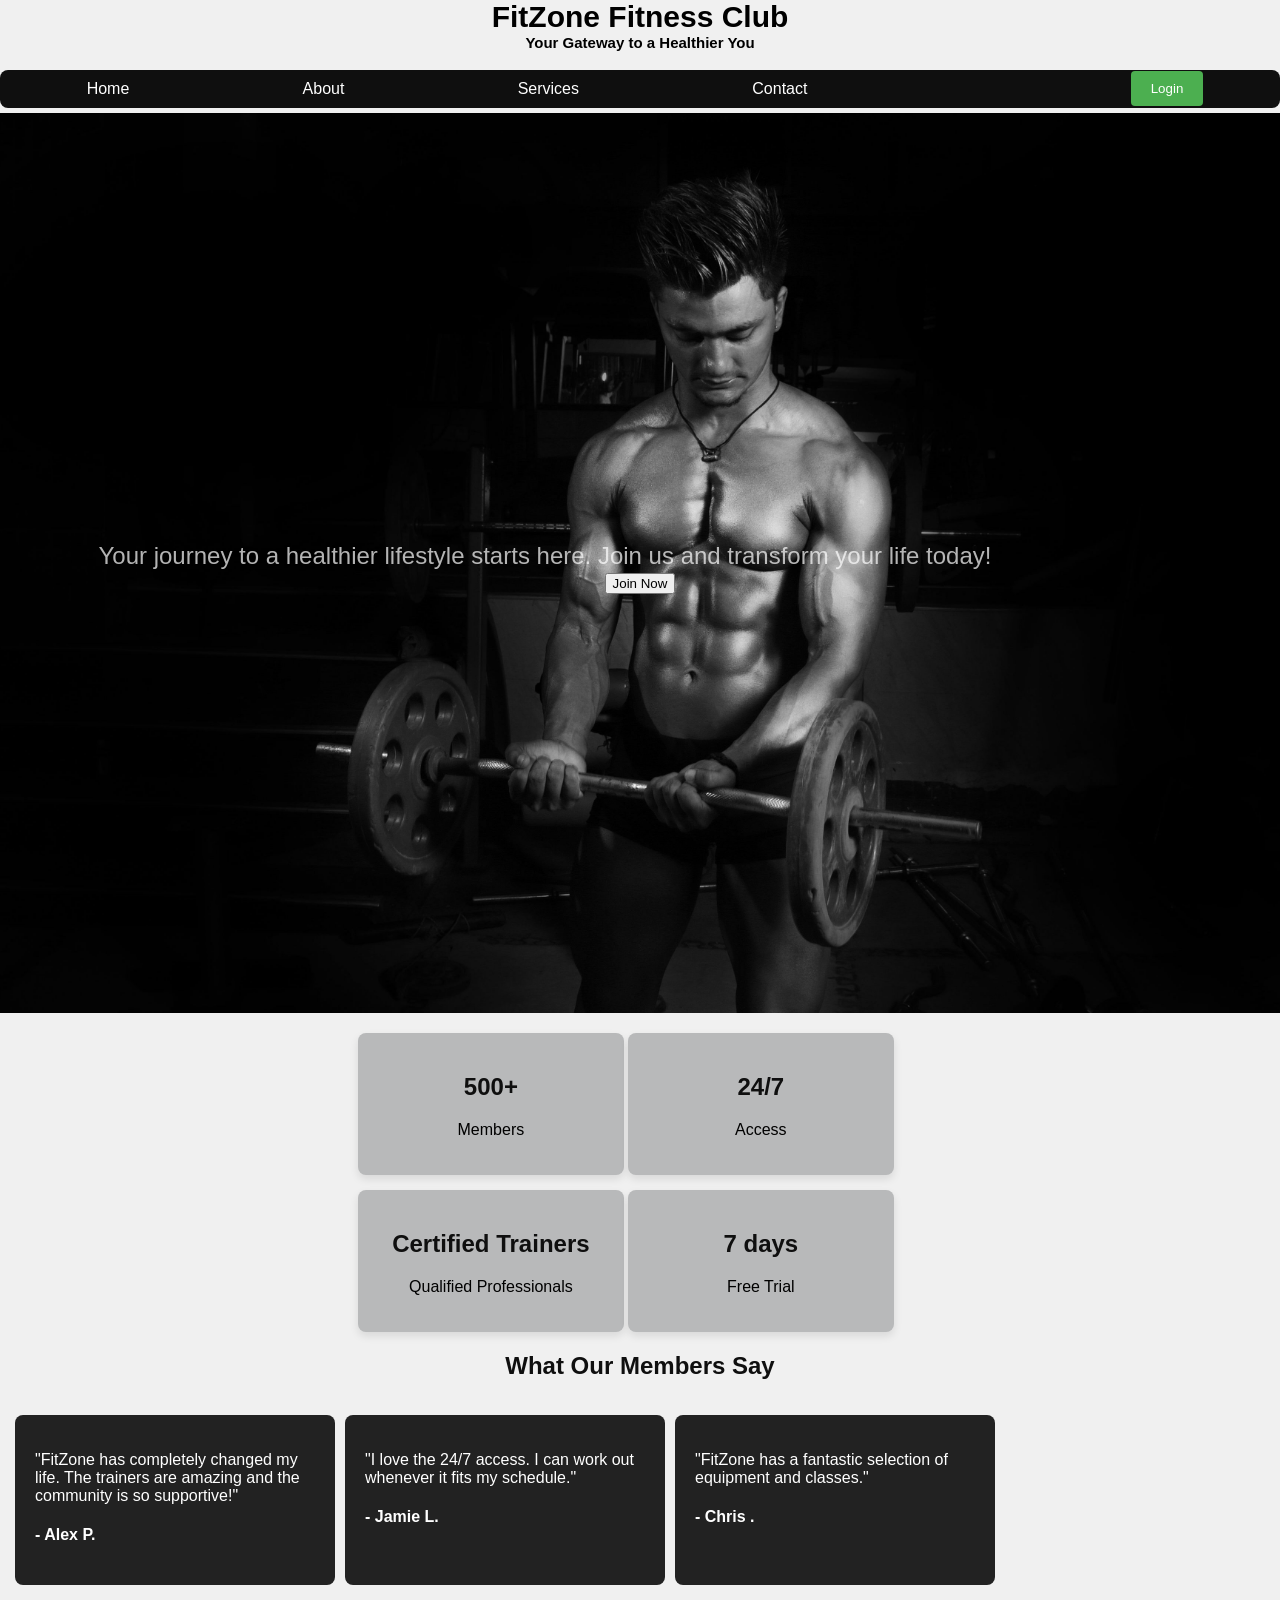
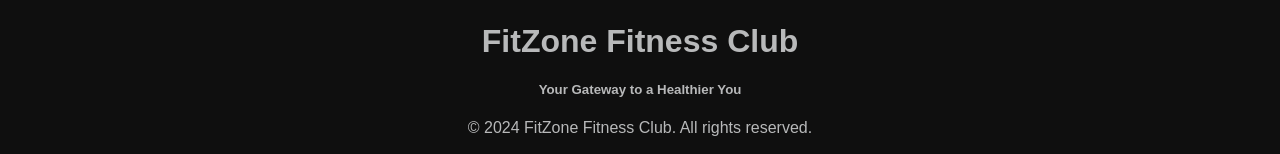
<file: index.html>
<!DOCTYPE html>
<html lang="en">
<head>
    <meta charset="UTF-8">
    <meta name="viewport" content="width=device-width, initial-scale=1.0">
    <title>Home|FitZone Fitness</title>
    <link rel="stylesheet" href="common.css">
    <link rel="stylesheet" href="home.css">
</head>
<body>
    <header>
        <div class="title">
            <h1 id="Name">FitZone Fitness Club</h1>
            <h5 id="tagline">Your Gateway to a Healthier You</h5>
        </div>
        <div class="navbar">
            <a  class="nav-link" href="index.html">Home</a>
            <a  class="nav-link" href="about.html">About</a>
            <a  class="nav-link" href="services.html">Services</a>
            <a  class="nav-link" href="contact.html">Contact</a>
            <button id="loginButton" onclick="window.location.href='login.html'">Login</button>
        </div>
    </header>
    <section class="hero">
        <p id="hero-text">Your journey to a healthier lifestyle starts here. Join us and transform your life today!</p>
        <button id="joinButton" onclick="window.location.href='/contact.html'">Join Now</button>
    </section>
    <section class="features">
    <div class="stats">
        <div id="box1">
            <h2>500+</h2>
            <p>Members</p>
        </div>
        <div id="box2">
            <h2>24/7</h2>
            <p>Access</p>
        </div>
        <div id="box3">
            <h2>Certified Trainers</h2>
            <p>Qualified Professionals</p>
        </div>
        <div id="box4">
            <h2>7 days</h2>
            <p>Free Trial</p>
        </div>
    </div>
    </section>
    <h2>What Our Members Say</h2>
    <section class="testimonial-section">
        <div class="testimonial">
            <p>"FitZone has completely changed my life. The trainers are amazing and the community is so supportive!"</p>
            <h4>- Alex P.</h4>
        </div>
        <div class="testimonial">
            <p>"I love the 24/7 access. I can work out whenever it fits my schedule."</p>
            <h4>- Jamie L.</h4>
        </div>
        <div class="testimonial">
            <p>"FitZone has a fantastic selection of equipment and classes."</p>
            <h4>- Chris
                .</h4>
        </div>
    </section>
    <footer>
        <h1 id="Namef">FitZone Fitness Club</h1>
        <h5 id="taglinef">Your Gateway to a Healthier You</h5>
        <p>&copy; 2024 FitZone Fitness Club. All rights reserved.</p>
    </footer>
</body>
</html>
</file>
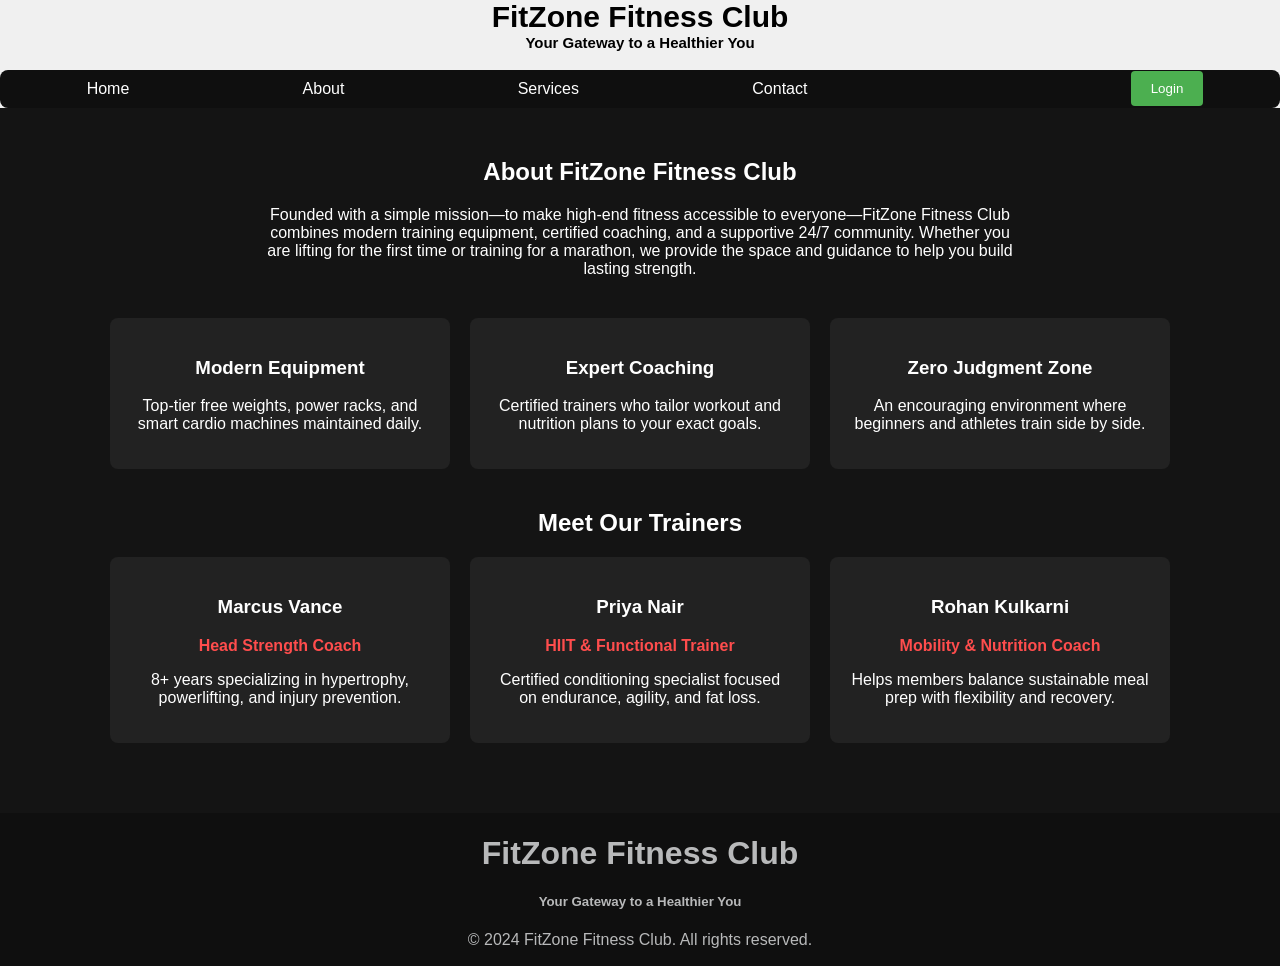
<file: about.html>
<!DOCTYPE html>
<html lang="en">
<head>
    <meta charset="UTF-8">
    <meta name="viewport" content="width=device-width, initial-scale=1.0">
    <title>About|FitZone Fitness</title>
    <link rel="stylesheet" href="common.css">
    <link rel="stylesheet" href="about.css">
</head>
<body>
    <header>
        <div class="title">
            <h1 id="Name">FitZone Fitness Club</h1>
            <h5 id="tagline">Your Gateway to a Healthier You</h5>
        </div>
        <div class="navbar">
            <a  class="nav-link" href="index.html">Home</a>
            <a  class="nav-link" href="about.html">About</a>
            <a  class="nav-link" href="services.html">Services</a>
            <a  class="nav-link" href="contact.html">Contact</a>
            <button id="loginButton" onclick="window.location.href='login.html'">Login</button>
        </div>
    </header>
    <main class="about-page">
    <section class="about-intro">
        <h2>About FitZone Fitness Club</h2>
        <p>Founded with a simple mission—to make high-end fitness accessible to everyone—FitZone Fitness Club combines modern training equipment, certified coaching, and a supportive 24/7 community. Whether you are lifting for the first time or training for a marathon, we provide the space and guidance to help you build lasting strength.</p>
    </section>
    <section class="about-values">
        <div class="value-card">
            <h3>Modern Equipment</h3>
            <p>Top-tier free weights, power racks, and smart cardio machines maintained daily.</p>
        </div>
        <div class="value-card">
            <h3>Expert Coaching</h3>
            <p>Certified trainers who tailor workout and nutrition plans to your exact goals.</p>
        </div>
        <div class="value-card">
            <h3>Zero Judgment Zone</h3>
            <p>An encouraging environment where beginners and athletes train side by side.</p>
        </div>
    </section>
    <section class="trainers-section">
        <h2>Meet Our Trainers</h2>
        <div class="trainer-grid">
            <div class="trainer-card">
                <h3>Marcus Vance</h3>
                <p class="role">Head Strength Coach</p>
                <p>8+ years specializing in hypertrophy, powerlifting, and injury prevention.</p>
            </div>
            <div class="trainer-card">
                <h3>Priya Nair</h3>
                <p class="role">HIIT & Functional Trainer</p>
                <p>Certified conditioning specialist focused on endurance, agility, and fat loss.</p>
            </div>
            <div class="trainer-card">
                <h3>Rohan Kulkarni</h3>
                <p class="role">Mobility & Nutrition Coach</p>
                <p>Helps members balance sustainable meal prep with flexibility and recovery.</p>
            </div>
        </div>
    </section>
</main>
    <footer>
        <h1 id="Namef">FitZone Fitness Club</h1>
        <h5 id="taglinef">Your Gateway to a Healthier You</h5>
        <p>&copy; 2024 FitZone Fitness Club. All rights reserved.</p>
    </footer>
</body>
</html>
</file>
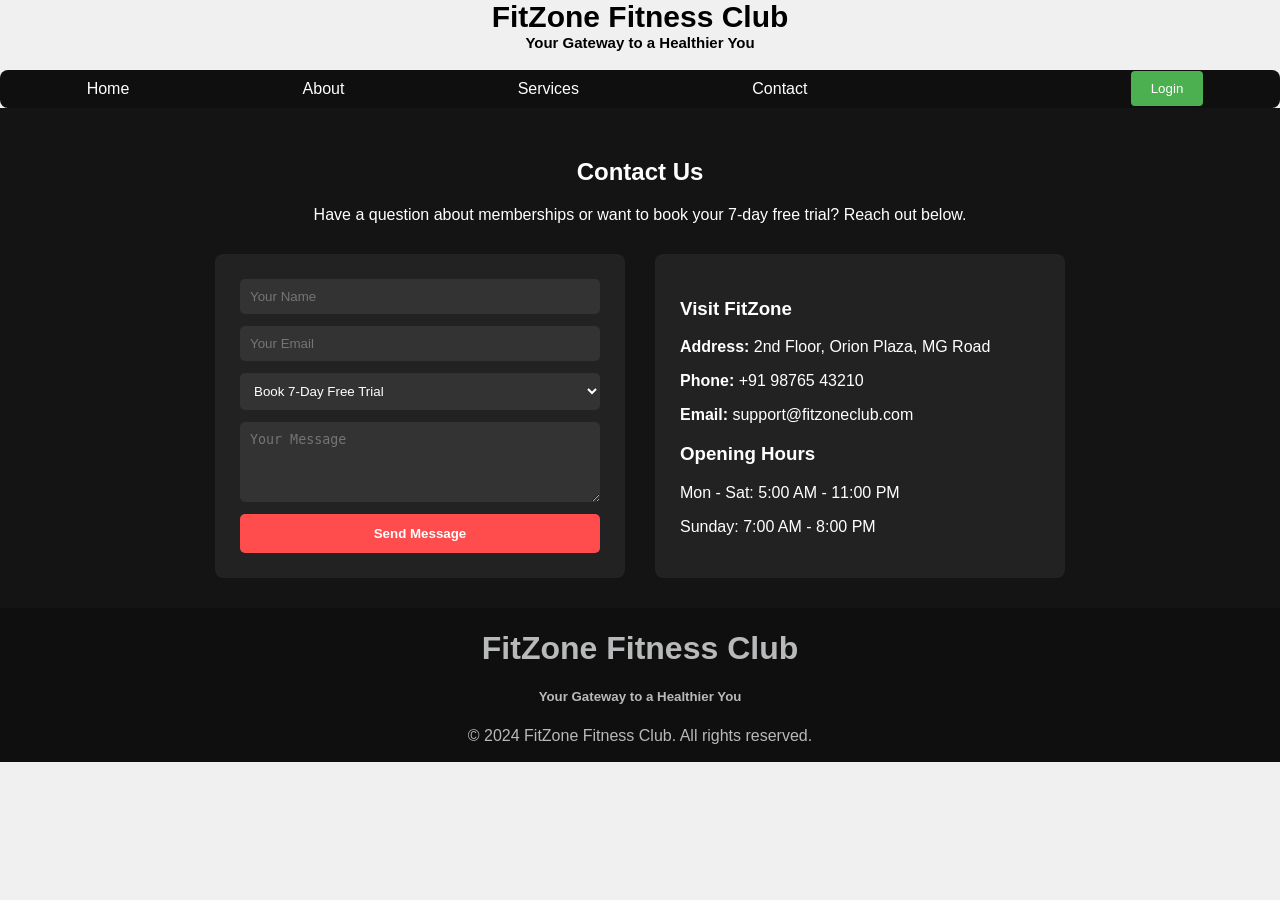
<file: contact.html>
<!DOCTYPE html>
<html lang="en">
<head>
    <meta charset="UTF-8">
    <meta name="viewport" content="width=device-width, initial-scale=1.0">
    <title>Contact|FitZone Fitness</title>
    <link rel="stylesheet" href="common.css">
    <link rel="stylesheet" href="contact.css">
</head>
<body>
    <header>
        <div class="title">
            <h1 id="Name">FitZone Fitness Club</h1>
            <h5 id="tagline">Your Gateway to a Healthier You</h5>
        </div>
        <div class="navbar">
            <a  class="nav-link" href="index.html">Home</a>
            <a  class="nav-link" href="about.html">About</a>
            <a  class="nav-link" href="services.html">Services</a>
            <a  class="nav-link" href="contact.html">Contact</a>
            <button id="loginButton" onclick="window.location.href='login.html'">Login</button>
        </div>
    </header>
    <main class="contact-page">
    <h2>Contact Us</h2>
    <p>Have a question about memberships or want to book your 7-day free trial? Reach out below.</p>

    <div class="contact-container">
        <form class="contact-form">
            <input type="text" placeholder="Your Name" required>
            <input type="email" placeholder="Your Email" required>
            <select>
                <option value="trial">Book 7-Day Free Trial</option>
                <option value="membership">Membership Inquiry</option>
                <option value="training">Personal Training</option>
            </select>
            <textarea rows="4" placeholder="Your Message" required></textarea>
            <button type="submit">Send Message</button>
        </form>
        <div class="contact-info">
            <h3>Visit FitZone</h3>
            <p><strong>Address:</strong> 2nd Floor, Orion Plaza, MG Road</p>
            <p><strong>Phone:</strong> +91 98765 43210</p>
            <p><strong>Email:</strong> support@fitzoneclub.com</p>
            <h3>Opening Hours</h3>
            <p>Mon - Sat: 5:00 AM - 11:00 PM</p>
            <p>Sunday: 7:00 AM - 8:00 PM</p>
        </div>
    </div>
</main>
    <footer>
        <h1 id="Namef">FitZone Fitness Club</h1>
        <h5 id="taglinef">Your Gateway to a Healthier You</h5>
        <p>&copy; 2024 FitZone Fitness Club. All rights reserved.</p>
    </footer>
</body>
</html>
</file>
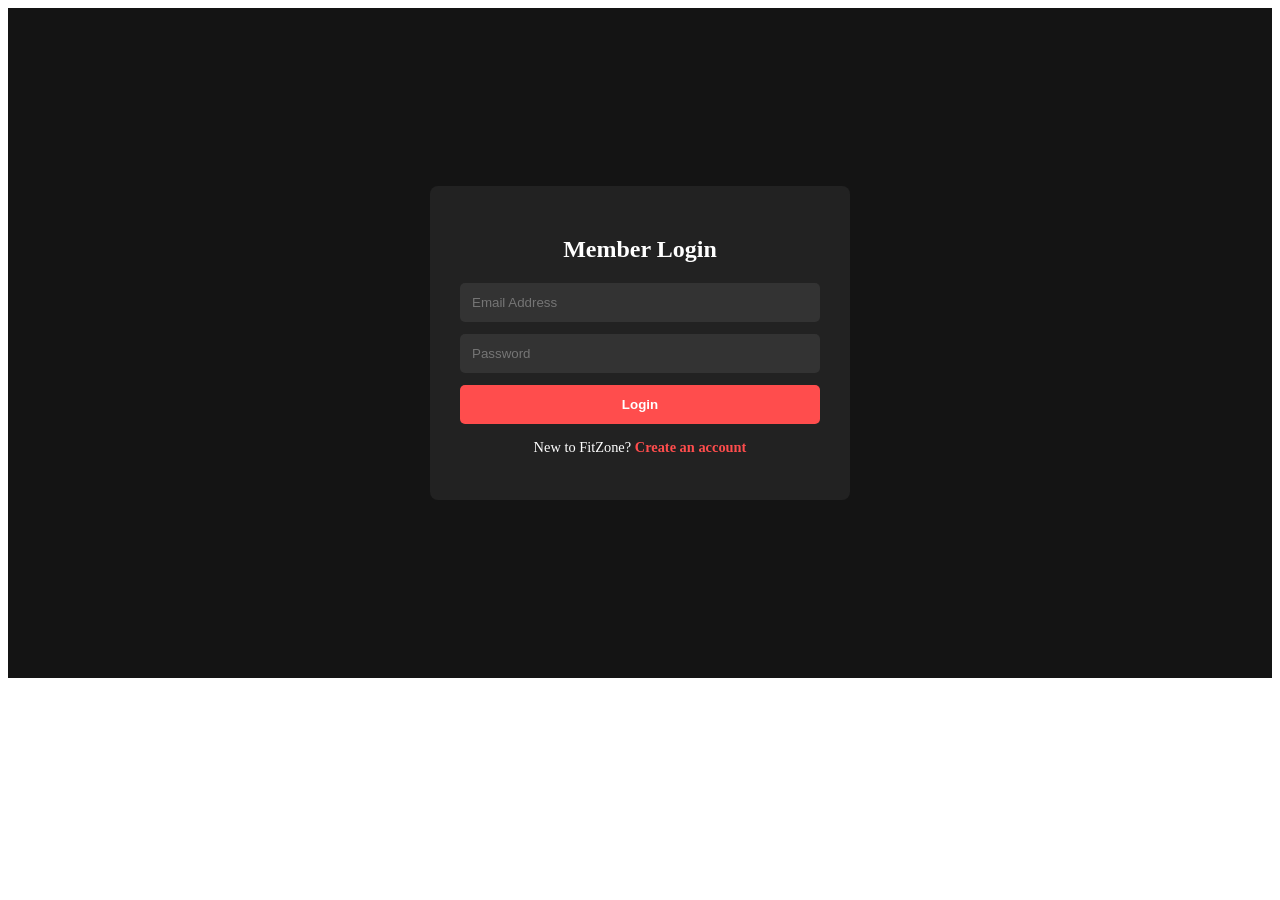
<file: login.html>
<!DOCTYPE html>
<html lang="en">
<head>
    <meta charset="UTF-8">
    <meta name="viewport" content="width=device-width, initial-scale=1.0">
    <title>Login | FitZone Fitness</title>
    <link rel="stylesheet" href="login.css">
</head>
<body>
    <main class="login-page">
    <div class="login-box">
        <h2>Member Login</h2>
        <p id="message" class="msg"></p>

        <form id="loginForm" novalidate>
            <input type="email" id="email" placeholder="Email Address" required>
            <input type="password" id="password" placeholder="Password" required>
            <button type="submit">Login</button>
        </form>

        <p class="toggle-text">
            New to FitZone? <a href="#" id="signupLink">Create an account</a>
        </p>
    </div>
</main>

<script src="login.js"></script>
</body>
</html>
</file>
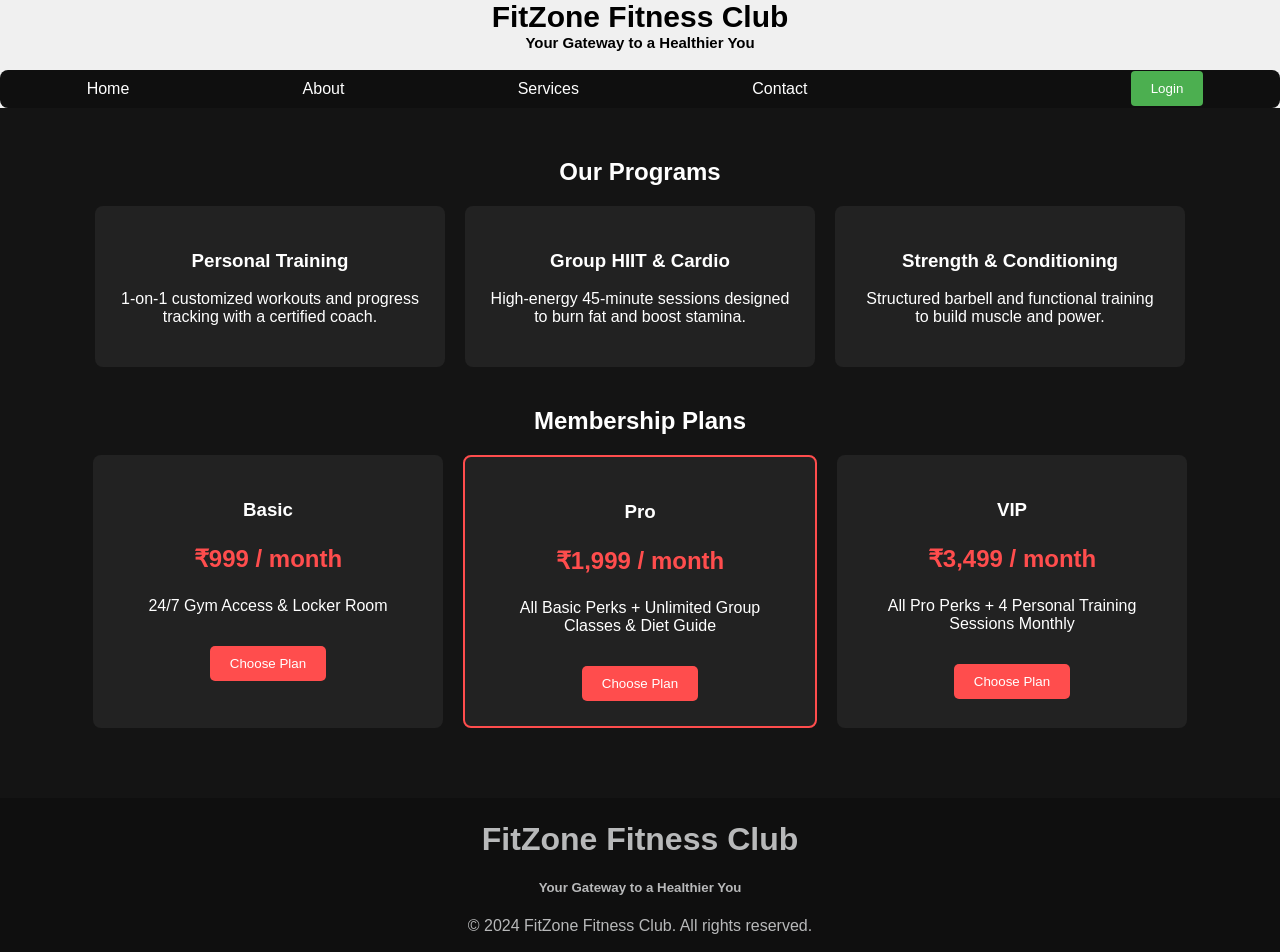
<file: services.html>
<!DOCTYPE html>
<html lang="en">
<head>
    <meta charset="UTF-8">
    <meta name="viewport" content="width=device-width, initial-scale=1.0">
    <title>Services|FitZone Fitness</title>
    <link rel="stylesheet" href="common.css">
    <link rel="stylesheet" href="services.css">
</head>
<body>
    <header>
        <div class="title">
            <h1 id="Name">FitZone Fitness Club</h1>
            <h5 id="tagline">Your Gateway to a Healthier You</h5>
        </div>
        <div class="navbar">
            <a  class="nav-link" href="index.html">Home</a>
            <a  class="nav-link" href="about.html">About</a>
            <a  class="nav-link" href="services.html">Services</a>
            <a  class="nav-link" href="contact.html">Contact</a>
            <button id="loginButton" onclick="window.location.href='login.html'">Login</button>
        </div>
    </header>
    <main class="services-page">
    <section>
        <h2>Our Programs</h2>
        <div class="card-grid">
            <div class="card">
                <h3>Personal Training</h3>
                <p>1-on-1 customized workouts and progress tracking with a certified coach.</p>
            </div>
            <div class="card">
                <h3>Group HIIT & Cardio</h3>
                <p>High-energy 45-minute sessions designed to burn fat and boost stamina.</p>
            </div>
            <div class="card">
                <h3>Strength & Conditioning</h3>
                <p>Structured barbell and functional training to build muscle and power.</p>
            </div>
        </div>
    </section>
    <section>
        <h2>Membership Plans</h2>
        <div class="card-grid">
            <div class="card">
                <h3>Basic</h3>
                <p class="price">₹999 / month</p>
                <p>24/7 Gym Access & Locker Room</p>
                <button onclick="window.location.href='login.html'">Choose Plan</button>
            </div>
            <div class="card featured">
                <h3>Pro</h3>
                <p class="price">₹1,999 / month</p>
                <p>All Basic Perks + Unlimited Group Classes & Diet Guide</p>
                <button onclick="window.location.href='login.html'">Choose Plan</button>
            </div>
            <div class="card">
                <h3>VIP</h3>
                <p class="price">₹3,499 / month</p>
                <p>All Pro Perks + 4 Personal Training Sessions Monthly</p>
                <button onclick="window.location.href='login.html'">Choose Plan</button>
            </div>
        </div>
    </section>
</main>
    <footer>
        <h1 id="Namef">FitZone Fitness Club</h1>
        <h5 id="taglinef">Your Gateway to a Healthier You</h5>
        <p>&copy; 2024 FitZone Fitness Club. All rights reserved.</p>
    </footer>
</body>
</html>
</file>
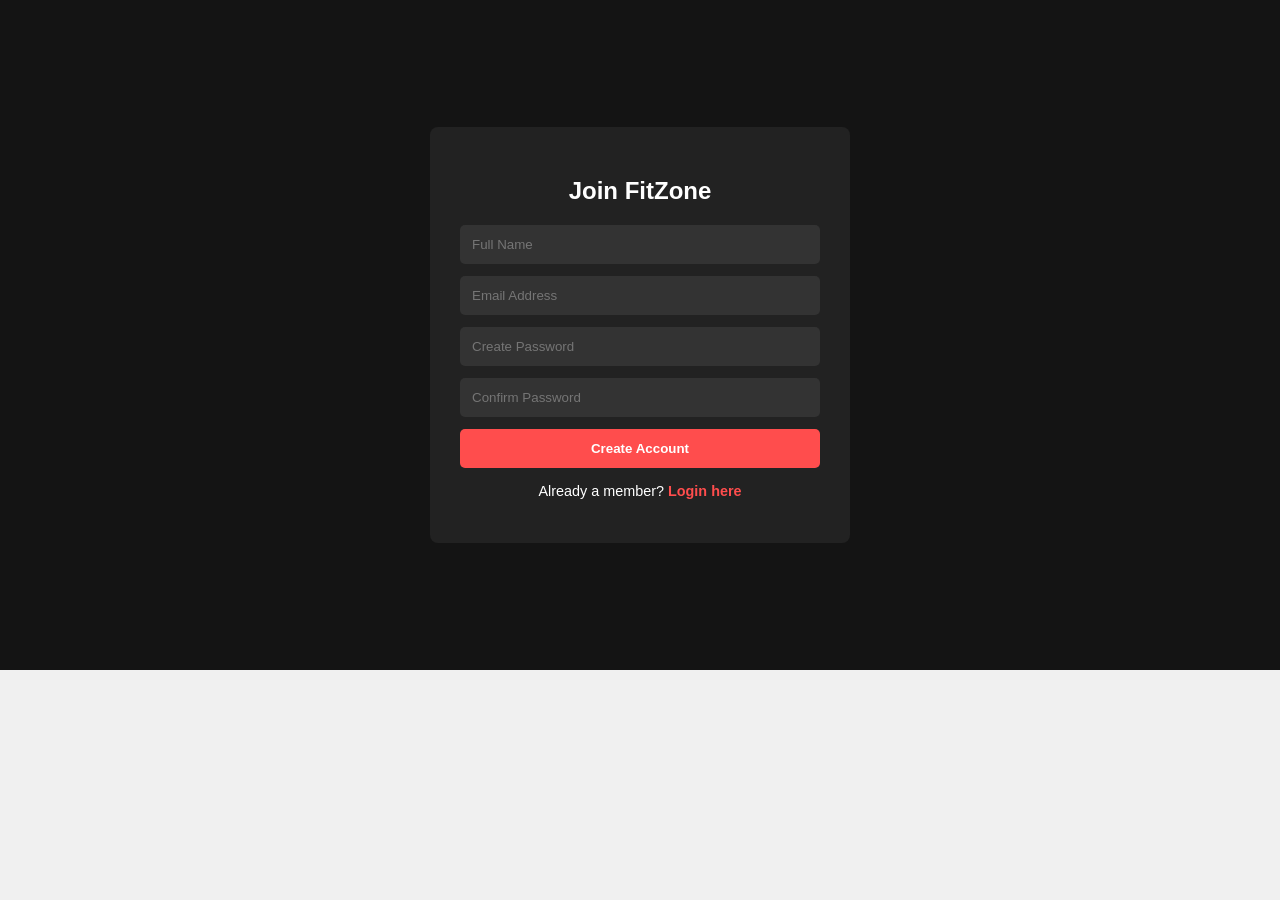
<file: signup.html>
<!DOCTYPE html>
<html lang="en">
<head>
    <meta charset="UTF-8">
    <meta name="viewport" content="width=device-width, initial-scale=1.0">
    <title>Sign Up | FitZone Fitness</title>
    <link rel="stylesheet" href="common.css">
    <link rel="stylesheet" href="login.css">
</head>
<body>
    <main class="login-page">
        <div class="login-box">
            <h2>Join FitZone</h2>
            <p id="message" class="msg"></p>

            <form id="signupForm" novalidate>
                <input type="text" id="fullname" placeholder="Full Name" required>
                <input type="email" id="email" placeholder="Email Address" required>
                <input type="password" id="password" placeholder="Create Password" required>
                <input type="password" id="confirmPassword" placeholder="Confirm Password" required>
                <button type="submit">Create Account</button>
            </form>

            <p class="toggle-text">
                Already a member? <a href="#" id="loginLink">Login here</a>
            </p>
        </div>
    </main>

    <script src="signup.js"></script>
</body>
</html>
</file>
<file: common.css>
body{
    font-family: Arial, sans-serif;
    background-color: #f0f0f0;
    margin: 0;
    padding: 0;
}
.title{
    background-color: #f0f0f0;
    margin: 0 0 10px 0;
    text-align: center;
    height: 60px;
}
#Name{
    color: #000000;
    font-size: 30px;
    margin: 0;
}
#tagline{
    color: #000000;
    font-size: 15px;
    margin: 0;
}
.navbar{
    background-color: #0f0f0f;
    display: flex;
    justify-content: space-around;
    border-radius: 8px;
}
#home, #about, #services, #contact{
    color: #b8b9ba;
    text-decoration: none;
    padding: 14px 20px;
}
.nav-link{
    color: #ffffff;
    text-decoration: none;
    padding: 10px 10px;
    
}
#loginButton{
    background-color: #4CAF50;
    color: white;
    height: 75%;
    border: none;
    padding: 10px 20px;
    cursor: pointer;
    border-radius: 4px;
    margin-left: 160px;
    margin-top: 1.2px;
}

footer{
    background-color: #0f0f0f;
    color: #b8b9ba;
    text-align: center;
    padding: 1px 0;
    position: static;
    bottom: 0;
    width: 100%;
}
</file>
<file: home.css>
.hero{
    margin-top: 5px;
    background-image: url('/images/fitness-hero.jpg');
    background-size: cover;
    background-position: center;
    height: 100vh;
    display: flex;
    flex-direction: column;
    justify-content: center;
    align-items: center;
    text-align: center;
}
#hero-text{
    color: #ffffff;
    text-align: left;
    font-size: 24px;
    margin: 10px 200px 3px 10px;
    opacity: 0.7;
}
.features{
    display: flex;
    justify-content: space-around;
    margin: 20px 0;
}
#box1, #box2, #box3, #box4{
    background-color: #b8b9ba;
    display: inline-block;
    padding: 20px;
    width: 40%;
    text-align: center;
    border-radius: 8px;
    box-shadow: 0 4px 8px rgba(0, 0, 0, 0.1);
}
#box3, #box4{
    margin-top: 15px;
}
h2{
    color: #0f0f0f;
    align-items: center;
    text-align: center;
}
.testimonial-section{
    display: flex;
    padding: 15px;
    gap: 10px;
    overflow-x: auto;
}
.testimonial{
    flex: 0 0 280px;
    background-color: #222;
    color: white;
    padding: 20px;
    border-radius: 8px;
}
</file>
<file: about.css>
.about-page {
    padding: 30px 20px;
    background-color: #141414;
    color: white;
    text-align: center;
}

.about-intro {
    max-width: 750px;
    margin: 0 auto 40px auto;
}

/* Side-by-side layout for both Values and Trainers */
.about-values, .trainer-grid {
    display: flex;
    flex-wrap: wrap;
    justify-content: center;
    gap: 20px;
    margin-bottom: 40px;
}

.value-card, .trainer-card {
    flex: 1 1 250px;
    max-width: 300px;
    background-color: #222;
    padding: 20px;
    border-radius: 8px;
}

.role {
    color: #ff4d4d;
    font-weight: bold;
}
</file>
<file: contact.css>
.contact-page {
    padding: 30px 20px;
    background-color: #141414;
    color: white;
    text-align: center;
}

.contact-container {
    display: flex;
    flex-wrap: wrap;
    justify-content: center;
    gap: 30px;
    max-width: 850px;
    margin: 30px auto 0 auto;
}

.contact-form, .contact-info {
    flex: 1 1 300px;
    background-color: #222;
    padding: 25px;
    border-radius: 8px;
    text-align: left;
}

.contact-form {
    display: flex;
    flex-direction: column;
    gap: 12px;
}

.contact-form input, 
.contact-form select, 
.contact-form textarea {
    padding: 10px;
    border: none;
    border-radius: 5px;
    background-color: #333;
    color: white;
}

.contact-form button {
    padding: 12px;
    background-color: #ff4d4d;
    color: white;
    border: none;
    border-radius: 5px;
    cursor: pointer;
    font-weight: bold;
}
</file>
<file: login.css>
.login-page {
    min-height: 70vh;
    display: flex;
    justify-content: center;
    align-items: center;
    background-color: #141414;
    color: white;
    padding: 20px;
}

.login-box {
    width: 100%;
    max-width: 360px;
    background-color: #222;
    padding: 30px;
    border-radius: 8px;
    text-align: center;
}

.login-box form {
    display: flex;
    flex-direction: column;
    gap: 12px;
    margin-top: 15px;
}

.login-box input {
    padding: 12px;
    border: none;
    border-radius: 5px;
    background-color: #333;
    color: white;
}

.login-box button {
    padding: 12px;
    background-color: #ff4d4d;
    color: white;
    border: none;
    border-radius: 5px;
    font-weight: bold;
    cursor: pointer;
}

.toggle-text {
    margin-top: 15px;
    font-size: 0.9rem;
}

.toggle-text a {
    color: #ff4d4d;
    text-decoration: none;
    font-weight: bold;
}

.msg {
    font-size: 0.9rem;
    margin: 5px 0;
}
</file>
<file: services.css>
.services-page {
    padding: 30px 20px;
    background-color: #141414;
    color: white;
    text-align: center;
}

.card-grid {
    display: flex;
    flex-wrap: wrap;
    justify-content: center;
    gap: 20px;
    margin: 20px auto 40px auto;
}

.card {
    flex: 1 1 250px;
    max-width: 300px;
    background-color: #222;
    padding: 25px;
    border-radius: 8px;
}

.featured {
    border: 2px solid #ff4d4d;
}

.price {
    font-size: 1.5rem;
    font-weight: bold;
    color: #ff4d4d;
}

.card button {
    margin-top: 15px;
    padding: 10px 20px;
    background-color: #ff4d4d;
    color: white;
    border: none;
    border-radius: 5px;
    cursor: pointer;
}
</file>
